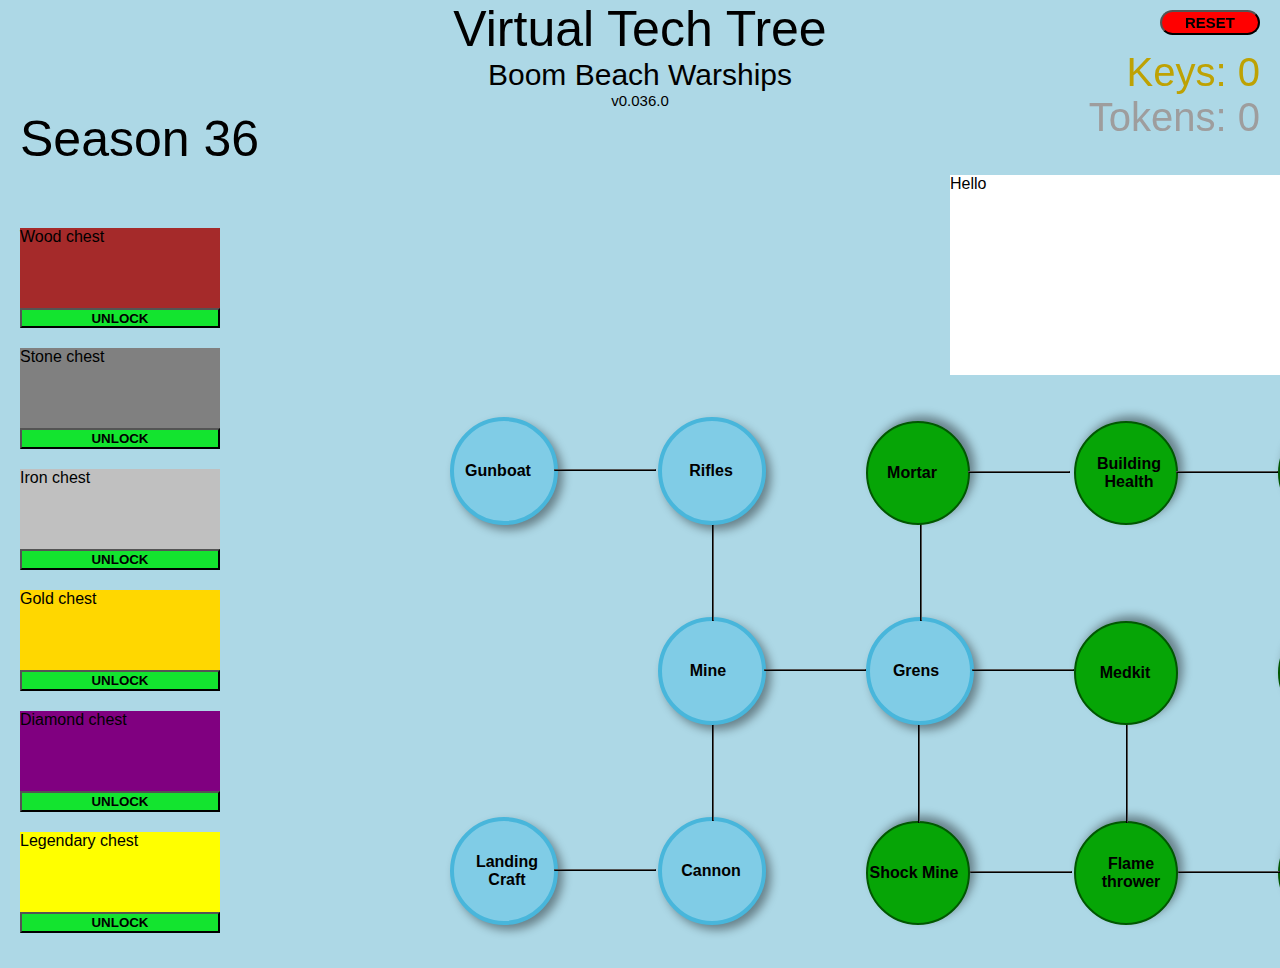
<file: virtual-tech-tree/virtualTechTree-v.036.0/index.html>
<!DOCTYPE html>
  <html>
    <head>
      <title>Virtual Tech Tree v.036.0</title>
      <script src="https://ajax.googleapis.com/ajax/libs/jquery/3.6.0/jquery.min.js"></script>
    </head>
    <body>
      <link rel="stylesheet" href="styles/style.css">
      <script src="techTreeScript.js" defer></script>
      <div class="header">
        <p class="header1">
          Virtual Tech Tree
        </p>
        <p class="header2">
          Boom Beach Warships
        </p>
        <p class="version">
          v0.036.0
        </p>
      </div>
      <div  id="sub-header">
          <div class="season-number">
            Season 36
          </div>
          <button class ="reset-button" type="reset" onclick="document.location.reload()">
            RESET
          </button>
          <div class="data-values">
            <div class="key-value">
              Keys: 0  
            </div>
            <div class="token-value">
              Tokens: 0
            </div>
          </div>
      </div>
      <div class="main-page">
        <div class="chest-side-bar">
          <div class="wood-chest">Wood chest</div>
          <button class="unlock-wood">UNLOCK</button>
  
          <div class="stone-chest">Stone chest</div>
          <button class="unlock-stone">UNLOCK</button>
  
          <div class="iron-chest">Iron chest</div>
          <button class="unlock-iron">UNLOCK</button>
  
          <div class="gold-chest">Gold chest</div>
          <button class="unlock-gold">UNLOCK</button>
  
          <div class="diamond-chest">Diamond chest</div>
          <button class="unlock-diamond">UNLOCK</button>
  
          <div class="legendary-chest">Legendary chest</div>
          <button class="unlock-legendary">UNLOCK</button>
        </div>
        <div class="tech-tree">
            <div class="node1">
              <hr class="down-line-column3">
              <p class="node-label-with-down">
                Landing 
                Craft
              </p>
            </div>
            <div class="node2"></div>
            <div class="node3">
              <hr class="down-line-column3">
              <p class="node-label-with-down">
                Gunboat
              </p>
            </div>
            <div class="node4">
              <hr class="right-line">
              <p class="node-label-with-right">
                Cannon
              </p>
            </div>
            <div class="node5">
              <hr class="right-line">
              <hr class="down-line">
              <p class="node-label-with-down">
                Mine
              </p>
            </div>
            <div class="node6">
              <p class="node-label-with-nothing">
                Rifles
              </p>
            </div>
            <div class="node7">
              <hr class="right-line">
              <hr class="down-line">
              <p class="node-label-with-down">
                Shock Mine
              </p>
            </div>
            <div class="node8">
              <hr class="right-line">
              <hr class="down-line">
              <p class="node-label-with-down">
                Grens
              </p>
            </div>
            <div class="node9">
              <hr class="down-line-column3">
              <p class="node-label-with-down">
                Mortar
              </p>
            </div>
            <div class="node10">
              <hr class="right-line">
              <hr class="down-line">
              <p class="node-label-with-down">
                Flame
                thrower
              </p>
            </div>
            <div class="node11">
              <p class="node-label-with-nothing">
                Medkit
              </p>
            </div>
            <div class="node12">
              <hr class="down-line-column3">
              <p class="node-label-with-down">
                Building
                Health
              </p>
            </div>
            <div class="node13">
              <hr class="right-line">
              <p class="node-label-with-right">
                Sniper
                Tower
              </p>
            </div>
            <div class="node14">
              <hr class="right-line">
              <p class="node-label-with-right">
                Flare
              </p>
            </div>
            <div class="node15">
              <hr class="down-line-column3">
              <p class="node-label-with-down">
                3 ER
              </p>
            </div>
            <div class="node16">
              <hr class="right-line">
              <hr class="down-line">
              <p class="node-label-with-down">
                GBE
              </p>
            </div>
            <div class="node17">
              <hr class="right-line">
              <hr class="down-line">
              <p class="node-label-with-down">
                Multi Node
              </p>
            </div>
            <div class="node18">
              <hr class="down-line-column3">
              <p class="node-label-with-down">
                Zooka
              </p>
            </div>
            <div class="node19">
              <hr class="right-line">
              <p class="node-label-with-right">
                Boom Mine
              </p>
            </div>
            <div class="node20">
              <p class="node-label-with-nothing">
                Smoke Screen
              </p>
            </div>
            <div class="node21">
              <hr class="down-line-column3">
              <p class="node-label-with-down">
                Medic
              </p>
            </div>
            <div class="node22">
              <hr class="right-line">
              <hr class="down-line">
              <p class="node-label-with-down">
                Boom Cannon
              </p>
            </div>
            <div class="node23">
              <hr class="right-line">
              <hr class="down-line">
              <p class="node-label-with-down">
                Troop 
                Damage
              </p>
            </div>
            <div class="node24">
              <p class="node-label-with-nothing">
                Heavy
              </p>
            </div>
            <div class="node25">
              <hr class="right-line">
              <p class="node-label-with-right">
                Multi Node
              </p>
            </div>
            <div class="node26">
              <hr class="right-line">
              <hr class="down-line">
              <p class="node-label-with-down">
                SGT. Brick
              </p>
            </div>
            <div class="node27">
              <p class="node-label-with-nothing">
                Shock 
                Bombs
              </p>
            </div>
            <div class="node28">
              <hr class="right-line">
              <p class="node-label-with-right">
                GBE
              </p>
            </div>
            <div class="node29">
              <hr class="right-line">
              <hr class="down-line">
              <p class="node-label-with-down">
                4 ER
              </p>
            </div>
            <div class="node30">
              <p class="node-label-with-nothing">
                Warrior
              </p>
            </div>
            <div class="node31">
              <hr class="down-line-column3">
              <p class="node-label-with-down">
                Bomba
              </p>
            </div>
            <div class="node32">
              <hr class="right-line">
              <hr class="down-line">
              <p class="node-label-with-down">
                Building
                Health
              </p>
            </div>
            <div class="node33">
              <hr class="down-line-column3">
              <p class="node-label-with-down">
                Rocket Launcher
              </p>
            </div>
            <div class="node34">
              <hr class="right-line">
              <p class="node-label-with-right">
                Machine Gun
              </p>
            </div>
            <div class="node35">
              <hr class="right-line">
              <hr class="down-line">
              <p class="node-label-with-down">
                Proto Node
              </p>
            </div>
            <div class="node36">
              <p class="node-label-with-nothing">
                Tank
              </p>
            </div>
            <div class="node37">
              <hr class="right-line">
              <hr class="down-line">
              <p class="node-label-with-down">
                Building
                Damage
              </p>
            </div>
            <div class="node38">
              <hr class="down-line-column3">
              <p class="node-label-with-down">
                Rocket
                Choppa
              </p>
            </div>
            <div class="node39">
              <hr class="down-line-column3">
              <p class="node-label-with-down">
                Multi Node
              </p>
            </div>
            <div class="node40">
              <hr class="right-line">
              <hr class="down-line">
              <p class="node-label-with-down">
                5 ER
              </p>
            </div>
            <div class="node41">
              <hr class="right-line">
              <p class="node-label-with-right">
                Critters
              </p>
            </div>
            <div class="node42">
              <p class="node-label-with-nothing">
                Dr. Kavan
              </p>
            </div>
            <div class="node43">
              <hr class="right-line">
              <hr class="down-line">
              <p class="node-label-with-down">
                CPT. 
                Everspark
              </p>
            </div>
            <div class="node44">
              <hr class="right-line">
              <p class="node-label-with-right">
                Troop Damage
              </p>
            </div>
            <div class="node45">
              <hr class="down-line-column3">
              <p class="node-label-with-down">
                Artillery
              </p>
            </div>
            <div class="node46">
              <hr class="right-line">
              <hr class="down-line">
              <p class="node-label-with-down">
                Mech
              </p>
            </div>
            <div class="node47">
              <hr class="down-line-column3">
              <p class="node-label-with-down">
                Proto Node
              </p>
            </div>
            <div class="node48">
              <hr class="down-line-column3">
              <p class="node-label-with-down" >
                Barrage
              </p>
            </div>
            <div class="node49">
              <hr class="right-line">
              <p class="node-label-with-right">
                PVT. Bullit
              </p>
            </div>
            <div class="node50">
              <hr class="right-line">
              <hr class="down-line">
              <p class="node-label-with-down">
                6 ER
              </p>
            </div>
            <div class="node51">
              <p class="node-label-with-nothing">
                Scorcher
              </p>
            </div>
            <div class="node52">
              <hr class="right-line">
              <hr class="down-line">
              <p class="node-label-with-down">
                Proto Node
              </p>
            </div>
            <div class="node53">
              <hr class="right-line">
              <p class="node-label-with-right">
                GBE
              </p>
            </div>
            <div class="node54">
              <hr class="down-line-column3">
              <p class="node-label-with-down">
                Shock
                Launcher
              </p>
            </div>
            <div class="node55">
              <hr class="down-line-column3">
              <p class="node-label-with-down">
                Seeker
              </p>
            </div>
            <div class="node56">
              <hr class="right-line">
              <p class="node-label-with-right">
                Heavy Choppa
              </p>
            </div>
            <div class="node57">
              <hr class="down-line-column3">
              <p class="node-label-with-down">
                Building Health
              </p>
            </div>
            <div class="node58">
              <p class="node-label-with-nothing">
                Troop Damage
              </p>
            </div>
            <div class="node59">
              <hr class="down-line-column3">
              <p class="node-label-with-down">
                Cryoneer
              </p>
            </div>
            <div class="node60">
              <hr class="down-line-column3">
              <p class="node-label-with-down">
                7 ER
              </p>
            </div>
            <div class="node61">
              <hr class="down-line-column3">
              <p class="node-label-with-down">
                Mine Node
              </p>
            </div>
            <div class="node62">
              <hr class="right-line">
              <hr class="down-line">
              <p class="node-label-with-down">
                Multi Node
              </p>
            </div>
            <div class="node63">
              <p class="node-label-with-nothing">
                Troop Health
              </p>
            </div>
            <div class="node64">
              <hr class="right-line">
              <p class="node-label-with-right">
                Building Damage
              </p>
            </div>
            <div class="node65">
              <hr class="right-line">
              <p class="node-label-with-right">
                Proto Node
              </p>
            </div>
            <div class="node66">
              <p class="node-label-with-nothing">
                GBE
              </p>
            </div>   
            <div class="info-panel">
              Hello
            </div>
        </div>
      </div>
    </body>
  </html>
</file>
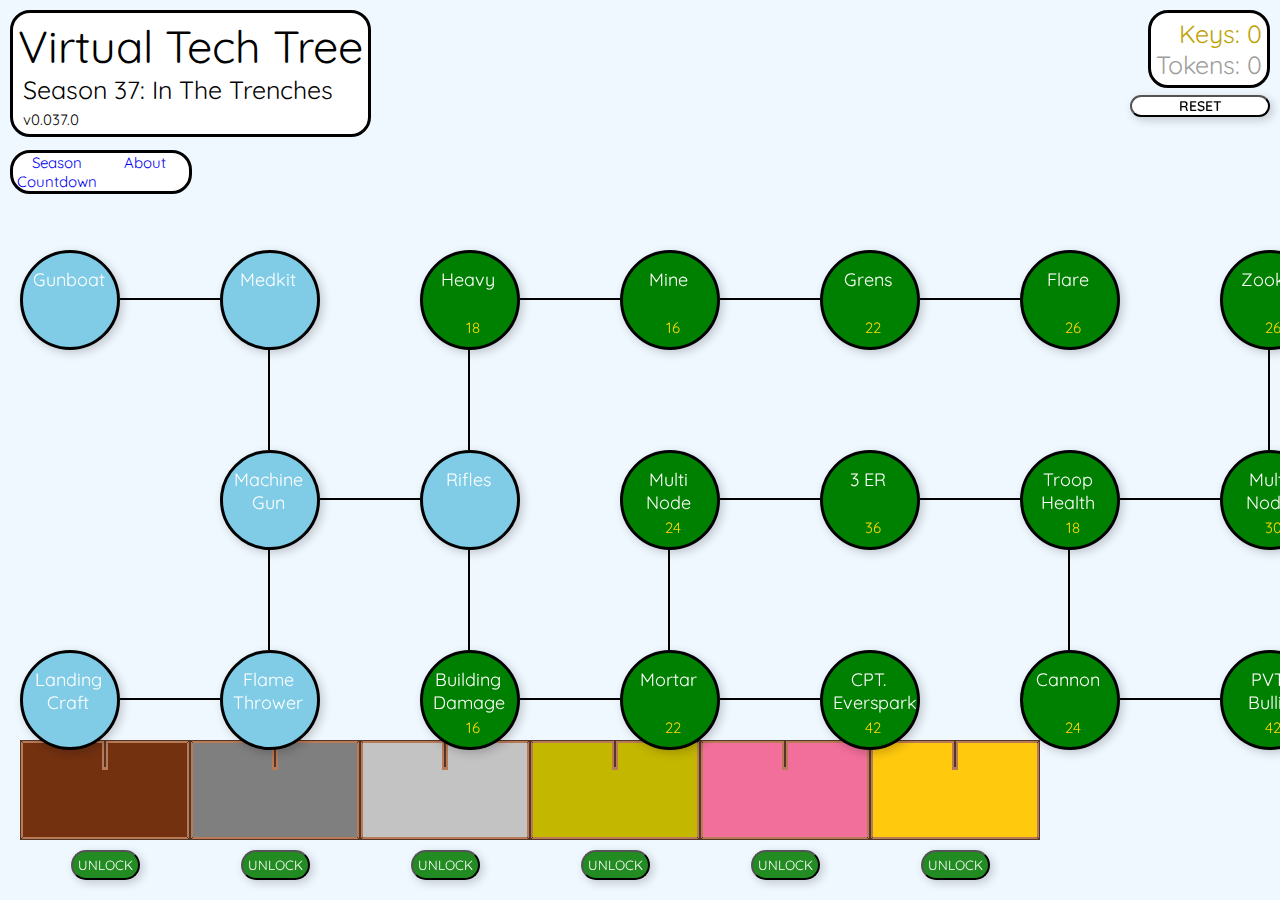
<file: virtual-tech-tree/virtualTechTree-v0.037.0/index.html>
<html lang="en">
<head>
  <meta charset="UTF-8">
  <meta http-equiv="X-UA-Compatible" content="IE=edge">
  <meta name="viewport" content="width=device-width, initial-scale=1.0">
  <title>Virtual Tech Tree</title>
  <link rel="stylesheet" href="styles.css">
  <link rel="preconnect" href="https://fonts.googleapis.com">
  <link rel="preconnect" href="https://fonts.gstatic.com" crossorigin>
  <link href="https://fonts.googleapis.com/css2?family=Quicksand:wght@400;700&display=swap" rel="stylesheet">
  <script src="script.js" defer type="module"></script>
</head>
<body>
  
  <section>
    <div class="headercontainer">
      <p class="title">
        Virtual Tech Tree
      </p>
      <p class="subtitle">
        Season 37: In The Trenches
      </p>
      <p class="version">
        v0.037.0
      </p>
    </div>
    <div class="navbar-container">
        <div class="timer">
           <a href="/timer.html">Season Countdown</a> </div>
        <div class="about">
          <a href="/about.html">About</a>
        </div>
    </div>
    <section id="right-corner">
      <div class="KT-container">
        <p class="key-number">
          Keys: 0
        </p>
        <p class="token-number">
          Tokens: 0
        </p>
      </div>
      <button class="reset-button" type="reset" onclick="document.location.reload()">
        RESET
      </button>
    </section>
    <main id="tech-tree">
      <section class="tree">
        <div class="node1-1 node">
          <p class="node-label">
             Gunboat
          </p>
          <p class="key-value">
            -1
          </p>
          <div class="horizontal"></div>
        </div>
        <div class="node1-2"></div>
        <div class="node1-3 node">
          <p class="node-label">
            Landing Craft
          </p>
          <p class="key-value">
            -1
          </p>
          <div class="horizontal"></div>
        </div>
      </section>
      <section class="tree">
        <div class="node2-1 node">
          <p class="node-label">
             Medkit
          </p>
          <p class="key-value">
            -1
          </p>
          <div class="vertical-alone"></div>
        </div>
        <div class="node2-2 node">
          <p class="node-label">
            Machine Gun
          </p>
          <p class="key-value">
            -1
          </p>
          <div class="horizontal"></div>
          <div class="vertical"></div>
        </div>
        <div class="node2-3 node">
          <p class="node-label">
            Flame Thrower
          </p>
          <p class="key-value">
            -1
          </p>
        </div>
      </section>
      <section class="tree">
        <div class="node3-1 node">
          <p class="node-label">
             Heavy
          </p>
          <p class="key-value">
            18
          </p>
          <div class="horizontal"></div>
          <div class="vertical"></div>
        </div>
        <div class="node3-2 node">
          <p class="node-label">
            Rifles
          </p>
          <p class="key-value">
            -1
          </p>
          <div class="vertical-alone"></div>
        </div>
        <div class="node3-3 node">
          <p class="node-label">
            Building Damage
          </p>
          <p class="key-value">
            16
          </p>
          <div class="horizontal"></div>
  
        </div>
      </section>
      <section class="tree">
        <div class="node4-1 node">
          <p class="node-label">
             Mine
          </p>
          <p class="key-value">
            16
          </p>
          <div class="horizontal"></div>
        </div>
        <div class="node4-2 node">
          <p class="node-label">
            Multi Node
          </p>
          <p class="key-value">
            24
          </p>
          <div class="horizontal"></div>
          <div class="vertical"></div>
        </div>
        <div class="node4-3 node">
          <p class="node-label">
            Mortar
          </p>
          <p class="key-value">
            22
          </p>
          <div class="horizontal"></div>
        </div>
      </section>
      <section class="tree">
        <div class="node5-1 node">
  
          <p class="node-label">
             Grens
          </p>
          <p class="key-value">
            22
          </p>
          <div class="horizontal"></div>
        </div>
        <div class="node5-2 node">
          <p class="node-label">
            3 ER
          </p>
          <p class="key-value">
            36
          </p>
          <div class="horizontal"></div>
        </div>
        <div class="node5-3 node">
          
          <p class="node-label">
            CPT. Everspark
          </p>
          <p class="key-value">
            42
          </p>
        </div>
      </section>
      <section class="tree">
        <div class="node6-1 node">
  
          <p class="node-label">
             Flare
          </p>
          <p class="key-value">
            26
          </p>
        </div>
        <div class="node6-2 node">
  
          <p class="node-label">
            Troop Health
          </p>
          <p class="key-value">
            18
          </p>
          <div class="horizontal"></div>
          <div class="vertical"></div>
        </div>
        <div class="node6-3 node">
          <p class="node-label">
            Cannon
          </p>
          <p class="key-value">
            24
          </p>
          <div class="horizontal"></div>
        </div>
      </section>
      <section class="tree">
        <div class="node7-1 node">
          <p class="node-label">
             Zooka
          </p>
          <p class="key-value">
            26
          </p>
          <div class="vertical-alone"></div>
        </div>
        <div class="node7-2 node">
          <p class="node-label">
            Multi Node
          </p>
          <p class="key-value">
            30
          </p>
          <div class="horizontal"></div>
        </div>
        <div class="node7-3 node">
          <p class="node-label">
            PVT. Bullit
          </p>
          <p class="key-value">
            42
          </p>
        </div>
      </section>
      <section class="tree">
        <div class="node8-1 node">
          <p class="node-label">
             Cryoneer
          </p>
          <p class="key-value">
            26
          </p>
          <div class="horizontal"></div>
          <div class="vertical"></div>
        </div>
        <div class="node8-2 node">
          <p class="node-label">
            Shock Bomb
          </p>
          <p class="key-value">
            22
          </p>
          <div class="horizontal"></div>
          <div class="vertical"></div>
        </div>
        <div class="node8-3 node">
          <p class="node-label">
            Sniper Tower
          </p>
          <p class="key-value">
            26
          </p>
          <div class="horizontal"></div>
        </div>
      </section>
      <section class="tree">
        <div class="node9-1 node">
          <p class="node-label">
             Boom Mine
          </p>
          <p class="key-value">
            28
          </p>
          <div class="horizontal"></div>
          <div class="vertical"></div>
        </div>
        <div class="node9-2 node">
          <p class="node-label">
            Troop Health
          </p>
          <p class="key-value">
            20
          </p>
          <div class="vertical-alone"></div>
        </div>
        <div class="node9-3 node">
          <p class="node-label">
            GBE
          </p>
          <p class="key-value">
            22
          </p>
        </div>
      </section>
      <section class="tree">
        <div class="node10-1 node">
          <p class="node-label">
             4 ER
          </p>
          <p class="key-value">
            65
          </p>
          <div class="horizontal"></div>
          <div class="vertical"></div>
        </div>
        <div class="node10-2 node">
  
          <p class="node-label">
            Building Health
          </p>
          <p class="key-value">
            20
          </p>
          <div class="vertical-alone"></div>
        </div>
        <div class="node10-3 node">
          <p class="node-label">
            Barrage
          </p>
          <p class="key-value">
            30
          </p>
        </div>
      </section>
      <section class="tree">
        <div class="node11-1 node">
          <p class="node-label">
             Medic
          </p>
          <p class="key-value">
            32
          </p>
          <div class="horizontal"></div>
          <div class="vertical"></div>
        </div>
        <div class="node11-2 node">
          <p class="node-label">
            Proto Node
          </p>
          <p class="key-value">
            30
          </p>
          <div class="vertical-alone"></div>
        </div>
        <div class="node11-3 node">
          <p class="node-label">
            Shock Mine
          </p>
          <p class="key-value">
            34
          </p>
        </div>
      </section>
      <section class="tree">
        <div class="node12-1 node">
          <p class="node-label">
             Boom Cannon
          </p>
          <p class="key-value">
            32
          </p>
          <div class="horizontal"></div>
          <div class="vertical"></div>
        </div>
        <div class="node12-2 node">
          <p class="node-label">
            Rocket Choppa
          </p>
          <p class="key-value">
            34
          </p>
          <div class="vertical-alone"></div>
        </div>
        <div class="node12-3 node">
          <p class="node-label">
            Rocket Launcher
          </p>
          <p class="key-value">
            42
          </p>
          <div class="horizontal"></div>
        </div>
      </section> 
      <section class="tree">
        <div class="node13-1 node">
          <p class="node-label">
             Bomba
          </p>
          <p class="key-value">
            32
          </p>
          <div class="horizontal"></div>
          <div class="vertical"></div>
        </div>
        <div class="node13-2 node">
          <p class="node-label">
            Critters
          </p>
          <p class="key-value">
            32
          </p>
          <div class="horizontal"></div>
          <div class="vertical"></div>
        </div>
        <div class="node13-3 node">
          <p class="node-label">
            Multi Node
          </p>
          <p class="key-value">
            34
          </p>
          <div class="horizontal"></div>
        </div>
      </section>
      <section class="tree">
        <div class="node14-1 node">
          <p class="node-label">
             5 ER
          </p>
          <p class="key-value">
            90
          </p>
          <div class="horizontal"></div>
        </div>
        <div class="node14-2 node">
          <p class="node-label">
            Smoke Screen
          </p>
          <p class="key-value">
            34
          </p>
          <div class="horizontal"></div>
        </div>
        <div class="node14-3 node">
          <p class="node-label">
            Warrior
          </p>
          <p class="key-value">
            32
          </p>
        </div>
      </section>
      <section class="tree">
        <div class="node15-1 node">
          <p class="node-label">
             Tank
          </p>
          <p class="key-value">
            36
          </p>
          <div class="horizontal"></div>
        </div>
        <div class="node15-2 node">
          <p class="node-label">
            Shock Launcher
          </p>
          <p class="key-value">
            40
          </p>
        </div>
        <div class="node15-3 node">
          <p class="node-label">
            Dr. Kavan
          </p>
          <p class="key-value">
            42
          </p>
          <div class="horizontal"></div>
        </div>
      </section>
      <section class="tree">
        <div class="node16-1 node">
          <p class="node-label">
             Building Damage
          </p>
          <p class="key-value">
            26
          </p>
          <div class="vertical-alone"></div>
        </div>
        <div class="node16-2 node">
          <p class="node-label">
            Proto Node
          </p>
          <p class="key-value">
            36
          </p>
          <div class="vertical-alone"></div>
        </div>
        <div class="node16-3 node">
          <p class="node-label">
            Troop Damage
          </p>
          <p class="key-value">
            26
          </p>
          <div class="horizontal"></div>
        </div>
      </section>
      <section class="tree">
        <div class="node17-1 node">
          <p class="node-label">
             SGT. Brick
          </p>
          <p class="key-value">
            42
          </p>
          <div class="vertical-alone"></div>
        </div>
        <div class="node17-2 node">
          <p class="node-label">
            GBE
          </p>
          <p class="key-value">
            28
          </p>
          <div class="vertical-alone"></div>
        </div>
        <div class="node17-3 node">
          <p class="node-label">
            6 ER
          </p>
          <p class="key-value">
            110
          </p>
          <div class="horizontal"></div>
        </div>
      </section>
      <section class="tree">
        <div class="node18-1 node">
          <p class="node-label">
             Mech
          </p>
          <p class="key-value">
            42
          </p>
          <div class="vertical-alone"></div>
        </div>
        <div class="node18-2 node">
          <p class="node-label">
            Heavy Choppa
          </p>
          <p class="key-value">
            44
          </p>
          <div class="vertical-alone"></div>
        </div>
        <div class="node18-3 node">
          <p class="node-label">
            Building Health
          </p>
          <p class="key-value">
            28
          </p>
          <div class="horizontal"></div>
        </div>
      </section>
      <section class="tree">
        <div class="node19-1 node">
          <p class="node-label">
             Proto Node
          </p>
          <p class="key-value">
            40
          </p>
          <div class="horizontal"></div>
          <div class="vertical"></div>
        </div>
        <div class="node19-2 node">
          <p class="node-label">
            Artillery
          </p>
          <p class="key-value">
            38
          </p>
          <div class="horizontal"></div>
          <div class="vertical"></div>
        </div>
        <div class="node19-3 node">
          <p class="node-label">
           Seeker
          </p>
          <p class="key-value">
            38
          </p>
          <div class="horizontal"></div>
        </div>
      </section>
      <section class="tree">
        <div class="node20-1 node">
          <p class="node-label">
             GBE
          </p>
          <p class="key-value">
            30
          </p>
        </div>
        <div class="node20-2 node">
          <p class="node-label">
            Scorcher
          </p>
          <p class="key-value">
            40
          </p>
        </div>
        <div class="node20-3 node">
          <p class="node-label">
            7 ER
          </p>
          <p class="key-value">
            165
          </p>
          <div class="horizontal"></div>
        </div>
      </section>
      <section class="tree">
        <div class="node21-1 node">
          <p class="node-label">
             Mine Node
          </p>
          <p class="key-value">
            42
          </p>
          <div class="horizontal"></div>
        </div>
        <div class="node21-2 node">
          <p class="node-label">
            Proto Node
          </p>
          <p class="key-value">
            42
          </p>
          <div class="horizontal"></div>
        </div>
        <div class="node21-3 node">
          <p class="node-label">
            GBE
          </p>
          <p class="key-value">
            32
          </p>
          <div class="horizontal"></div>
        </div>
      </section>
      <section class="tree">
        <div class="node22-1 node">
          <p class="node-label">
             Building Damage
          </p>
          <p class="key-value">
            36
          </p>
          <div class="vertical-alone"></div>
        </div>
        <div class="node22-2 node">
          <p class="node-label">
            Troop Damage
          </p>
          <p class="key-value">
            36
          </p>
          <div class="vertical-alone"></div>
        </div>
        <div class="node22-3 node">
          <p class="node-label">
            Proto Node
          </p>
          <p class="key-value">
            42
          </p>
        </div>
      </section>
      <div id="pop-up-box">
        hello
      </div>

    </main>
    <div class="chest-container">
      <div class="wood chest-spacing">
        <figure class="chest-pictures">
          <img src="./images/woodChest.png" alt="WOOD CHEST">
        </figure>
        <button class="unlock-wood unlock">UNLOCK</button>
      </div>
      <div class="stone chest-spacing">
        <figure class="chest-pictures">
          <img src="./images/stoneChest.png" alt="STONE CHEST">
        </figure>
        <button class="unlock-stone unlock">UNLOCK</button>
      </div>
      <div class="iron chest-spacing">
        <figure class="chest-pictures">
          <img src="./images/ironChest.png" alt="IRON CHEST">
        </figure>
        <button class="unlock-iron unlock">UNLOCK</button>
      </div>
      <div class="gold chest-spacing">
        <figure class="chest-pictures">
          <img src="./images/goldChest.png" alt="GOLD CHEST">
        </figure>
        <button class="unlock-gold unlock">UNLOCK</button>
      </div>
      <div class="diamond chest-spacing">
        <figure class="chest-pictures">
          <img src="./images/diamondChest.png" alt="DIAMOND CHEST">
        </figure>
        <button class="unlock-diamond unlock">UNLOCK</button>
      </div>
      <div class="legendary chest-spacing">
        <figure class="chest-pictures">
          <img src="./images/legendaryChest.png" alt="LEGENDARY CHEST">
        </figure>
        <button class="unlock-legendary unlock">UNLOCK</button>
      </div>
    </div>   
  </section>

</body>
</html>
</file>
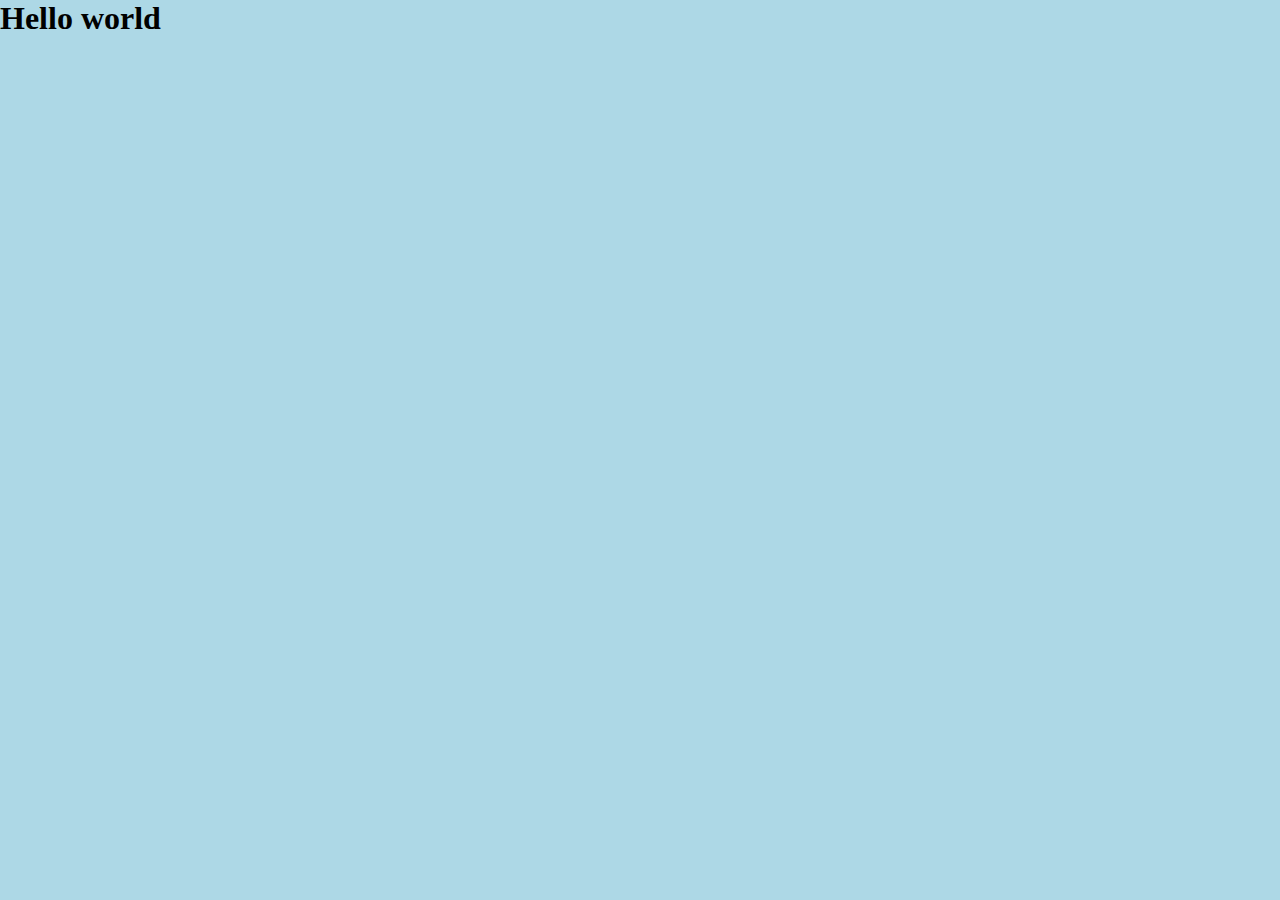
<file: virtual-tech-tree/virtualTechTree-v0.036.1/about.html>
<html lang="en">
<head>
  <meta charset="UTF-8">
  <meta http-equiv="X-UA-Compatible" content="IE=edge">
  <meta name="viewport" content="width=device-width, initial-scale=1.0">
  <link rel="stylesheet" href="./styles.css">
  <script src="./script.js" defer></script>
  <title>About-Page</title>
</head>
<body>
    <h1>Hello world</h1>
</body>
</html>
</file>
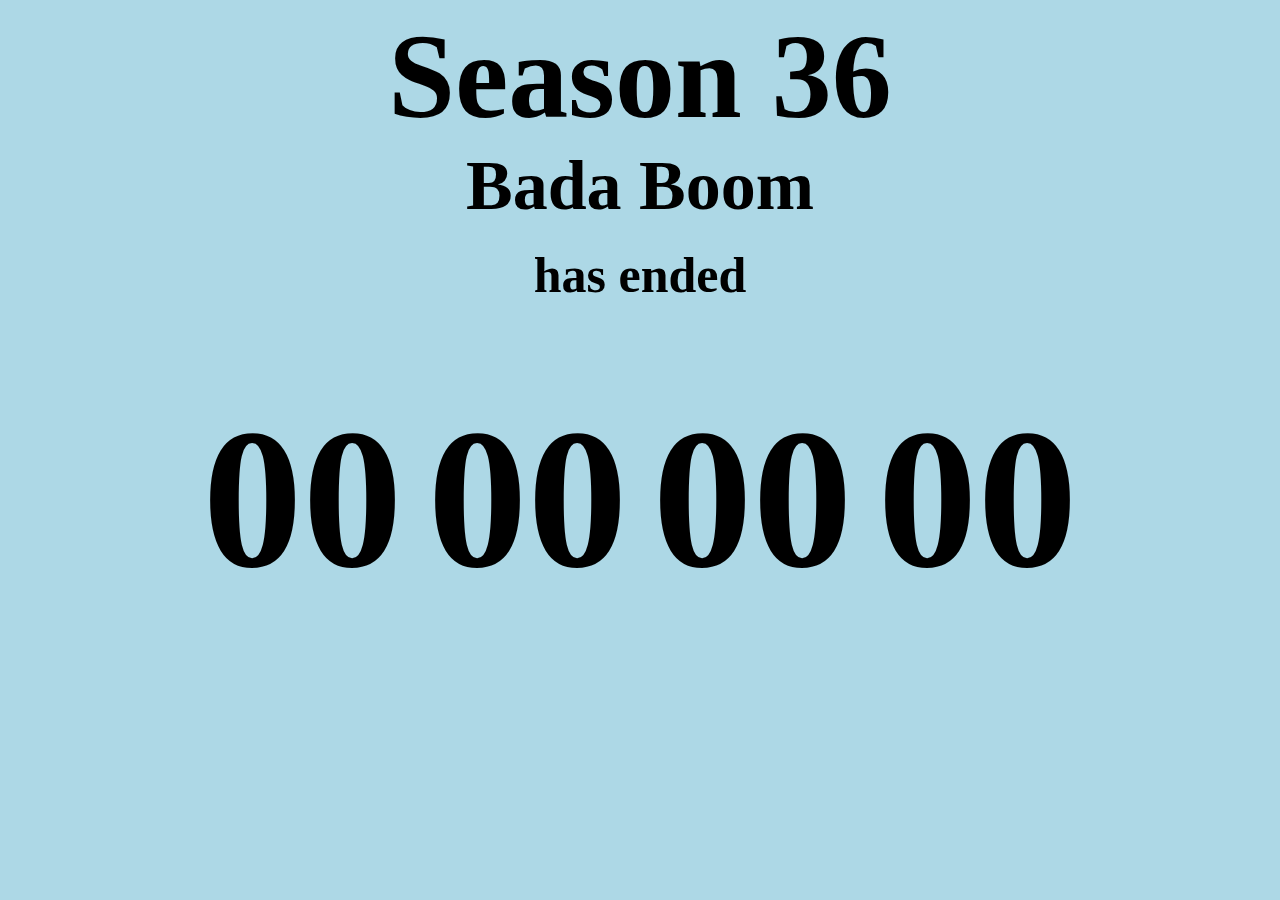
<file: virtual-tech-tree/virtualTechTree-v0.036.1/timer.html>
<html lang="en">
<head>
  <meta charset="UTF-8">
  <meta http-equiv="X-UA-Compatible" content="IE=edge">
  <meta name="viewport" content="width=device-width, initial-scale=1.0">
  <link rel="stylesheet" href="./timer-styles.css">
  <script src="" defer></script>
  <title>Timer-Page</title>
</head>
<body>
  <section>
    <div class="header-container">
      <h1 class="season-number">Season 36</h1>
      <h2 class="season-label">Bada Boom</h2>
      <h3 class="date-dependency">has ended</h3>
    </div>
  </section>
  <section>
    <div class="timer">
      <h1 class="days">00</h1>
      <h1 class="hours">00</h1>
      <h1 class="minutes">00</h1>
      <h1 class="seconds">00</h1>
    </div>
  </section>
</body>
</html>
</file>
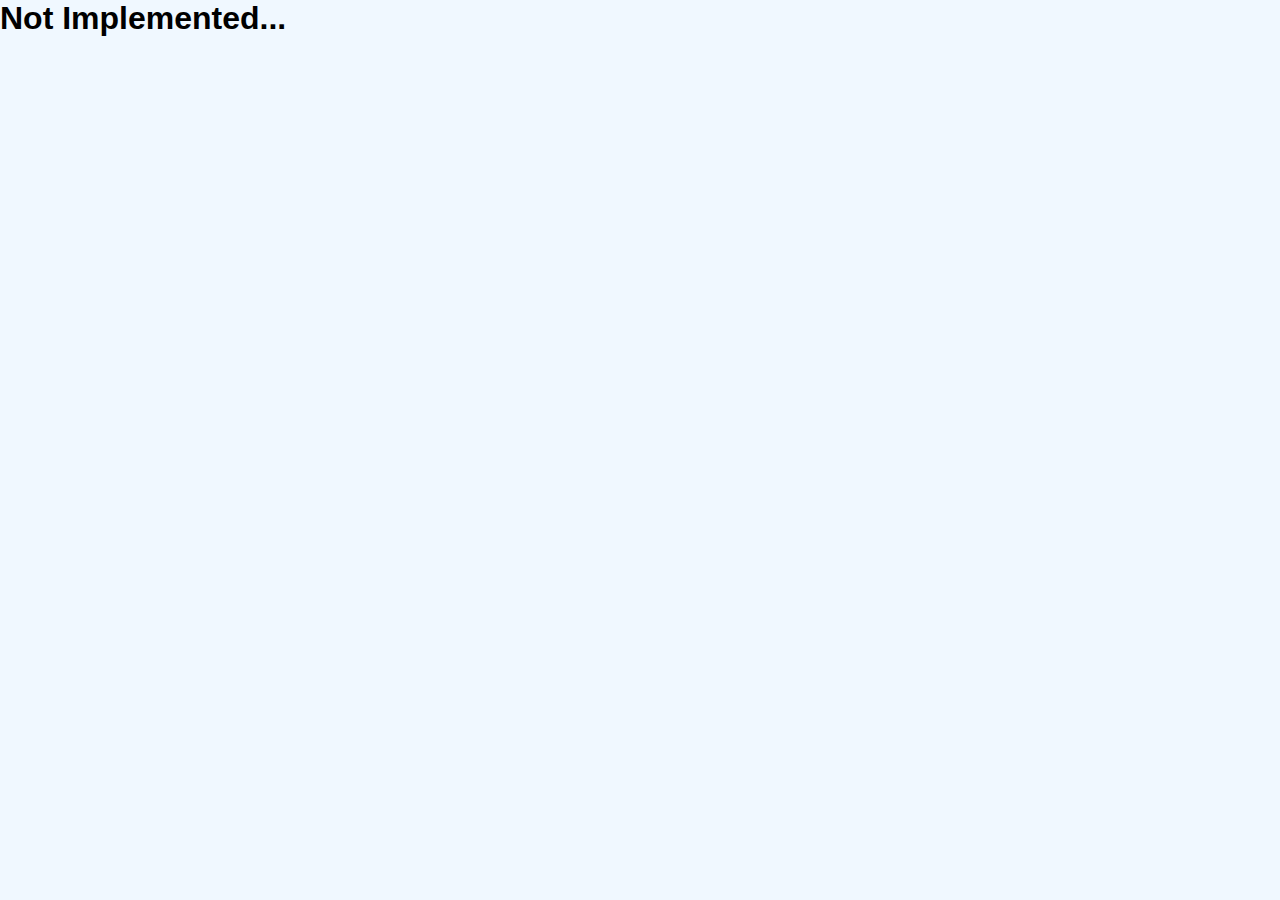
<file: virtual-tech-tree/virtualTechTree-v0.037.0/about.html>
<html lang="en">
<head>
  <meta charset="UTF-8">
  <meta http-equiv="X-UA-Compatible" content="IE=edge">
  <meta name="viewport" content="width=device-width, initial-scale=1.0">
  <link rel="stylesheet" href="./styles.css">
  <script src="./script.js" defer></script>
  <title>About-Page</title>
</head>
<body>
    <h1>Not Implemented...</h1>
</body>
</html>
</file>
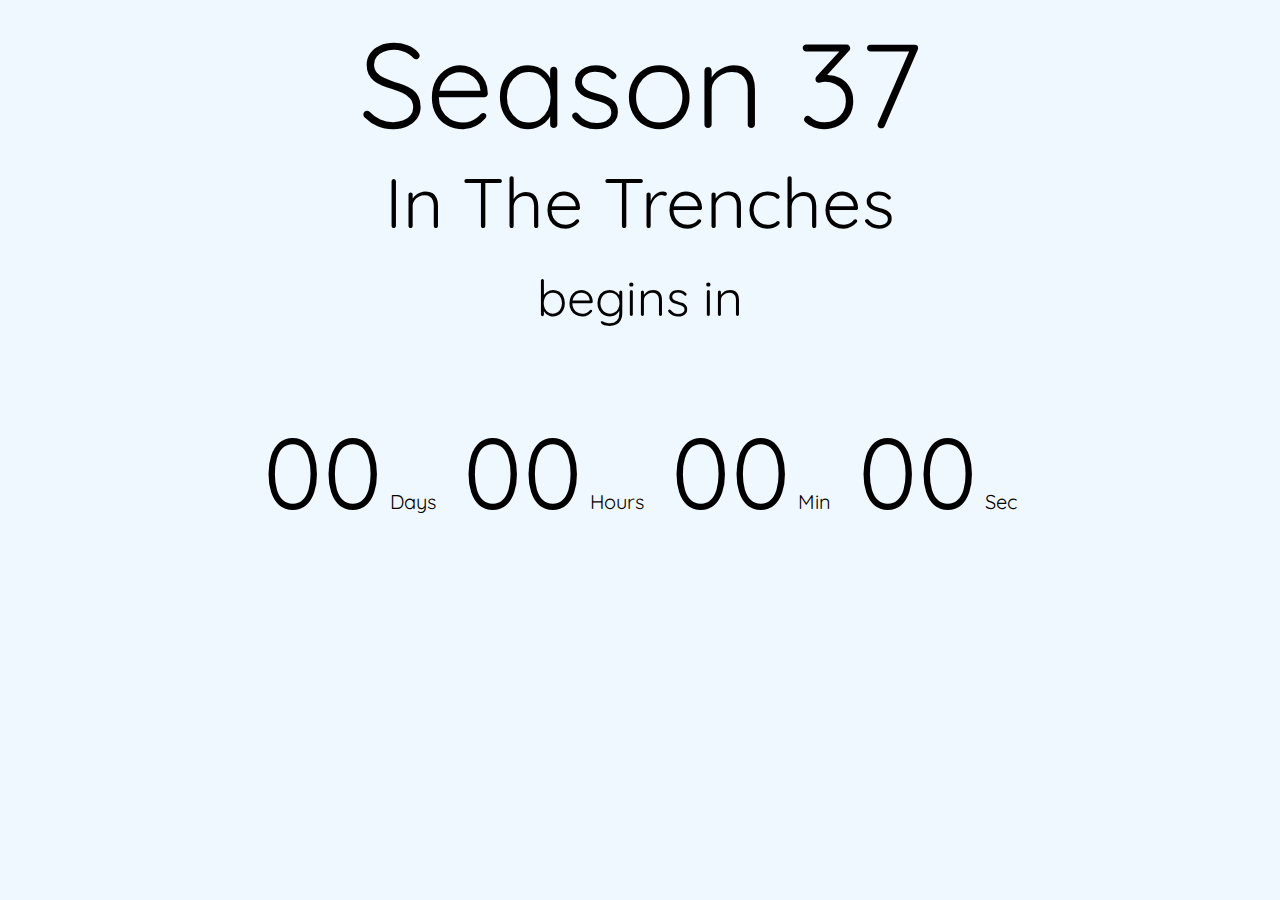
<file: virtual-tech-tree/virtualTechTree-v0.037.0/timer.html>
<html lang="en">
<head>
  <meta charset="UTF-8">
  <meta http-equiv="X-UA-Compatible" content="IE=edge">
  <meta name="viewport" content="width=device-width, initial-scale=1.0">
  <link rel="stylesheet" href="./timer-styles.css">
  <link href="https://fonts.googleapis.com/css2?family=Quicksand:wght@400;700&display=swap" rel="stylesheet">
  <script src="./timer.js" defer></script>
  <title>Timer-Page</title>
</head>
<body>
  <section>
    <div class="header-container">
      <p class="season-number">Season 37</p>
      <p class="season-label">In The Trenches</p>
      <p class="date-dependency">begins in</p>
    </div>
  </section>
  <section>
    <div class="timer">
      <p class="days">00</p>
      <small class="sub">Days</small>
      <p class="hours">00</p>
      <small class="sub">Hours</small>
      <p class="minutes">00</p>
      <small class="sub">Min</small>
      <p class="seconds">00</p>
      <small class="sub">Sec</small>
    </div>
  </section>
</body>
</html>
</file>
<file: virtual-tech-tree/virtualTechTree-v.036.0/styles/style.css>
body{
  margin: 0 0;
  font-family:sans-serif;
  background-color: lightblue;
}
p{
  margin-top: 0;
  margin-bottom: 0; 
}
.header{
  text-align:center;
}
.header1{
  font-size:50px;
}
.header2{
  font-size:30px;
}
.version{
  font-size:15px;
  display:inline-block;
}
#sub-header{
  display:flex;
  flex-direction: row;
}
.data-values{
  flex: 1;
  font-size:40px;
  text-align: right;
  margin-right:20px;
  position:fixed;
  right:0px;
  top:50px;
}
.key-value{
  color:rgb(190, 162, 3);
}
.key-value:hover{
  font-weight:bold; 
  transition: opacity .15s; 
}
.token-value{
  color:rgb(158, 157, 157);
}
.token-value:hover{
  font-weight:bold; 
  transition: opacity .15s;
}
.season-number{
  flex: 1;
  font-size:50px;
  text-align:left;
  margin-left:20px;
}
.season-number:hover{
  font-weight:bold; 
  transition: opacity .15s;
}
.reset-button{
  width: 100px;
  height: 25px;
  background-color:red;
  font-size:15px;
  border-radius: 50px;
  font-weight: bold; 
  margin-top:-30px;
  position:fixed;
  right:20px;
  top:40px;
}
.reset-button:hover{
  cursor: pointer;
  background-color: darkred;
  transition: background-color .15s; 
  box-shadow: 5px 5px 10px rgba(0,0,0,.15); 
}
.reset-button:active{
  opacity:.8; 
}
.main-page{
  display: flex; 
  margin-top:50px;
}
.tech-tree{
  display: grid; 
  grid-template-columns: 200px 200px 200px;
  transform: rotate(-90deg);
  position:absolute;
  top:-1625px;
  left: 2400px;
}


.node7,.node9,.node10,
.node11,.node12,.node13,.node14,.node15,.node16,.node17,
.node18,.node19,.node20,.node21,.node22,.node23,.node24,.node25,.node26,
.node27,.node28,.node29,.node30,.node31,.node32,.node33,.node34,.node35,
.node36,.node37,.node38,.node39,.node40,.node41,.node42,.node43,.node44,
.node45,.node46,.node47,.node48,.node49,.node50,.node51,.node52,.node53,
.node54,.node55,.node56,.node57,.node58,.node59,.node60,.node61,.node62,
.node63,.node64,.node65,.node66{
  background-color: rgb(6, 165, 6); 
  border-style:solid; 
  border-width: 2px; 
  border-color:rgb(1, 87, 1);
  border-radius: 100px;
  width: 100px;
  height: 100px;
  box-shadow: 5px 5px 10px rgba(0,0,0,.4); 
  margin-bottom: 100px;
}
.node1,.node3,.node4,.node5,.node6,.node8{
  background-color: rgb(128, 204, 230); 
  border-style:solid; 
  border-width: 4px; 
  border-color:rgb(72, 182, 219);
  border-radius: 100px;
  width: 100px;
  height: 100px;
  box-shadow: -5px 5px 10px rgba(0,0,0,.4); 
  margin-bottom: 100px;
}

.node1:hover,.node3:hover,.node4:hover,.node5:hover,.node6:hover,.node7:hover,.node8:hover,.node9:hover,.node10:hover,
.node11:hover,.node12:hover,.node13:hover,.node14:hover,.node15:hover,.node16:hover,.node17:hover,
.node18:hover,.node19:hover,.node20:hover,.node21:hover,.node22:hover,.node23:hover,.node24:hover,.node25:hover,.node26:hover,
.node27:hover,.node28:hover,.node29:hover,.node30:hover,.node31:hover,.node32:hover,.node33:hover,.node34:hover,.node35:hover,
.node36:hover,.node37:hover,.node38:hover,.node39:hover,.node40:hover,.node41:hover,.node42:hover,.node43:hover,.node44:hover,
.node45:hover,.node46:hover,.node47:hover,.node48:hover,.node49:hover,.node50:hover,.node51:hover,.node52:hover,.node53:hover,
.node54:hover,.node55:hover,.node56:hover,.node57:hover,.node58:hover,.node59:hover,.node60:hover,.node61:hover,.node62:hover,
.node63:hover,.node64:hover,.node65:hover,.node66:hover{
  box-shadow: -5px 5px 10px rgba(0,0,0,1); 
  cursor:pointer;
}

.down-line{
  width: 100%; 
  border-color: black;  
  margin-top:100px;
  transform:rotate(-90deg);
}
.right-line{
  width:100%;
  border-color:black;
  margin-top:50px;
  margin-left:100px;
}
.down-line-column3{
  width: 100%; 
  border-color: black;  
  margin-top:150px;
  transform:rotate(-90deg);
}

.node-label-with-down{
  position:relative;
  top:-125px;
  font-weight: bold;
  width:100px;
  text-align:center;
  transform:rotate(90deg);
}
.node-label-with-right{
  position:relative;
  top:-20px;
  font-weight: bold;
  width:100px;
  text-align:center;
  transform:rotate(90deg);

}
.node-label-with-nothing{
  position:relative;
  top: 40px;
  font-weight: bold;
  width:100px;
  text-align:center;
  transform:rotate(90deg);
}

.info-panel{
  background-color:white;
  height: 200px;
  width: 400px;
  position:absolute;
  left:450px;
  transform: rotate(90deg)   translateX(400px);  ;
  align-items: center;
  top: 200px;

}

.node1:hover ~ .info-panel{
  background-color:black;
}
.chest-side-bar{
  width: 200px;
  height: 700px;
  display:grid;
  grid-template-columns: 200px;
  margin-left:20px;
  margin-bottom:40px;
  margin-top:10px;
}

.wood-chest{
  width:200px;
  height:80px;
  background-color:brown;
}
.unlock-wood{
  height: 20px;
  font-weight: bold;
  margin-bottom:20px;
  background-color:rgb(19, 228, 47);
}
.unlock-wood:hover{
  cursor: pointer; 
  background-color:rgb(8, 124, 8);
  transition: background-color .15s; 
  box-shadow: 5px 5px 10px rgba(0,0,0,.15); 
}
.unlock-wood:active{
  background-color: rgb(1, 73, 1);
}

.stone-chest{
  width:200px;
  height:80px;
  background-color:grey;
}
.unlock-stone{
  font-weight: bold;
  margin-bottom:20px;
  background-color:rgb(19, 228, 47);
}
.unlock-stone:hover{
  cursor: pointer; 
  background-color:rgb(8, 124, 8);
  transition: background-color .15s; 
}
.unlock-stone:active{
  background-color: rgb(1, 73, 1);
}

.iron-chest{
  width:200px;
  height:80px;
  background-color:silver;
}
.unlock-iron{  
  font-weight: bold;
  margin-bottom:20px;
  background-color:rgb(19, 228, 47);
}
.unlock-iron:hover{
  cursor: pointer; 
  background-color:rgb(8, 124, 8);
  transition: background-color .15s; 
  box-shadow: 5px 5px 10px rgba(0,0,0,.15); 
}
.unlock-iron:active{
  background-color: rgb(1, 73, 1);
}

.gold-chest{
  width:200px;
  height:80px;
  background-color:gold;
}
.unlock-gold{
  font-weight: bold;
  margin-bottom:20px;
  background-color:rgb(19, 228, 47);
}
.unlock-gold:hover{
  cursor: pointer; 
  background-color:rgb(8, 124, 8);
  transition: background-color .15s; 
  box-shadow: 5px 5px 10px rgba(0,0,0,.15); 
}
.unlock-gold:active{
  background-color: rgb(1, 73, 1);
}

.diamond-chest{
  width:200px;
  height:80px;
  background-color:purple;
}
.unlock-diamond{
  font-weight: bold;
  margin-bottom:20px;
  background-color:rgb(19, 228, 47);
}
.unlock-diamond:hover{
  cursor: pointer; 
  background-color:rgb(8, 124, 8);
  transition: background-color .15s; 
  box-shadow: 5px 5px 10px rgba(0,0,0,.15); 
}
.unlock-diamond:active{
  background-color: rgb(1, 73, 1);
}

.legendary-chest{
  width:200px;
  height:80px;
  background-color:yellow;
}
.unlock-legendary{
  font-weight: bold;
  margin-bottom:20px;
  background-color:rgb(19, 228, 47);
}
.unlock-legendary:hover{
  cursor: pointer; 
  background-color:rgb(8, 124, 8);
  transition: background-color .15s; 
  box-shadow: 5px 5px 10px rgba(0,0,0,.15); 
}
.unlock-legendary:active{
  background-color: rgb(1, 73, 1);
}

@media  (max-width:768px){
  .header{
    align-items: center;
  }
}
</file>
<file: virtual-tech-tree/virtualTechTree-v0.037.0/styles.css>
*{
  box-sizing: border-box;
  margin:0 0; 
  padding: 0 0; 
  font-family:'Quicksand', sans-serif;
}
body{
  background-color: aliceblue;
  scroll-behavior: smooth;

}
main{
  display:flex;
  margin-top:100px;
  margin-left:20px;
}
.headercontainer{
  display:flex;
  flex-direction: column;
  align-items: left;
  position:absolute;
  top:10;
  left:10;
  border-style: solid;
  padding-right:3px;
  background-color: white;
  z-index: 100;
  padding:5 5; 
  border-radius: 20px;
}
.title{
  font-size:50px;
}
.subtitle{
  font-size:30px;
  margin-left:5px;
}
.version{
  font-size:15px;
  margin-top:5px;
  margin-left:5px;
}


.KT-container{
  display: flex;
  position: fixed;
  right:10;
  flex-direction: column;
  top:10;
  padding: 5 5; 
  background-color: white;
  z-index: 100;
  border-radius: 20px;
  border-style: solid;
  font-size:30px;
}

.key-number{
  font-weight: normal;
  text-align: right;
  color:rgb(190, 162, 3);
}
.key-number:hover,.token-number:hover{
  font-weight:bold;
  cursor: pointer;
}
.token-number{
  text-align: right;
  font-weight: normal;
  color:rgb(158, 157, 157);
}

.reset-button{
  position:fixed;
  width: 140px;
  background-color:white;
  font-size:14px;
  border-radius: 50px;
  right:10;
  top:110px;
  z-index: 100;
  font-weight:600;
  box-shadow: 3px 3px 10px rgba(0,0,0,.2);
}
.reset-button:hover{
  cursor: pointer;
  background-color: rgb(231, 31, 31);
  transition: background-color .15s; 
  transition: all 150ms ease;
  box-shadow: 3px 3px 10px rgba(0,0,0,4); 
}
.reset-button:active{
  opacity:.8; 
}

.tree{
  display:grid;
  grid-template-columns: 200px ;
  z-index: 50;
  margin-top:150px;
}

.node1-2,.node{
  width: 100px;
  height:100px;
  margin-bottom:100px;
}
.node{
  background-color: green;
  border-radius: 50px;
  border-style: solid;
  margin-bottom:100px;
  box-shadow: 3px 3px 10px rgba(0,0,0,.2); 
}
.node1-1, .node1-3,.node2-1,.node2-2,.node2-3,.node3-2{
  background-color: rgb(128, 204, 230);
}
.node:hover{
  box-shadow: 3px 3px 10px rgba(0,0,0,4); 
  cursor:pointer;
}
.node-label{
  width:70px;
  height:50px;
  margin:0;
  text-align: center;
  color:white;
  font-size:18px;
  position: relative;
  left:10;
  top:15px;
}
.key-value{
  width:100px;
  height:20px;
  margin:0;
  text-align: center;
  color:gold;
  position: relative;
  top:15px;
  font-size:15px;
}
.horizontal{
  margin:0;
  position: relative;
  width: 100px; 
  border-color: black;  
  border-style:solid;
  border-width: 1px;
  left:97px;
  top:-25px;
}
.vertical{
  margin:0;
  position: relative;
  height: 100px;
  width: 0; 
  border-color: black;  
  border-style:solid;
  border-width: 1px;
  top: 25px;
  left:45px;
}
.vertical-alone{
  margin:0;
  position: relative;
  height: 100px;
  width: 0; 
  border-color: black;  
  border-style:solid;
  border-width: 1px;
  top: 27px;
  left:45px;
}

.chest-container{
  width:60%;
  display: grid;
  grid-template-columns: 1fr 1fr 1fr 1fr 1fr 1fr;
  margin-left:20px;
  position: fixed; 
  bottom :20px;
}
.chest-pictures{
  height:100px;
  width: 200px;
  margin-bottom:10px;
}

div:has(.unlock){
  text-align: center;
}

.unlock{
  background-color:forestgreen;
  padding:5 5;
  color:rgb(255, 255, 255);
  border-radius: 20px;
  box-shadow: 3px 3px 10px rgba(0,0,0,.2);
  
}
.unlock:hover{
  cursor: pointer; 
  background-color:rgb(8, 124, 8);
  transition: background-color .15s; 
  box-shadow: 3px 3px 10px rgba(0,0,0,.4); 
}
.unlock:active{
  background-color: rgb(1, 73, 1);
}
#pop-up-box{
  background-color: white;
  position:fixed;
  right:5px;
  width:250px;
  height:100px;
  bottom:5px;
  border-style:solid;
  z-index: 100;
  opacity:0;
  font-size:30px;
  border-radius: 20px;
  padding:5 5;
  text-align: center;
}

.timer , .about{
  flex:1;
  text-align: center;
}
.timer:hover, .about:hover{
  cursor: pointer;
  font-weight: bold;
}

a{
  text-decoration: none;
}

a:visited{
  text-decoration: none;
  color: black;
}

.navbar-container{
  position:absolute;
  top: 160px;
  left:10px;
  z-index: 100; 
  display: flex;
  border-radius: 20px;
  border-style:solid;
  background-color: white;
  font-size: 20px; 
}


@media (max-width:1300px){
  
  .title{
    font-size:45px
  }
  .subtitle{
    font-size:25px;
   }
  .version{
    font-size:15px;
  }
  .chest-container{
    width:50%;
  }
  .chest-pictures{
    width:170px;
  }
  .navbar-container{
    top:150px;
    font-size:15px;
  }
  .KT-container{
    font-size:25px;
  }
  .reset-button{
    top:95px;
  }
 
}
@media(max-width:768px){
  .title{
    font-size:35px;
  }
  .subtitle{
    font-size:20px;
  }
  .version{
    font-size:10px;
  }
  .chest-container{
    width:30%;
  }
  .chest-pictures{
    width:130px;
  }
  .navbar-container{
    top:120px;
    font-size:10px;
  }
  .KT-container{
    font-size:20px;
  }
  .reset-button{
    top:85px;
  }
  
}
</file>
<file: virtual-tech-tree/virtualTechTree-v0.036.1/styles.css>
*{
  box-sizing: border-box;
  margin:0 0; 
  padding: 0 0; 
}
body{
  background-color: lightblue;
  scroll-behavior: smooth;

}
main{
  display:flex;
  margin-top:100px;
  margin-left:20px;
}
.headercontainer{
  display:flex;
  flex-direction: column;
  align-items: left;
  position:fixed;
  top:0;
  left:0;
  border-style: solid;
  padding-right:3px;
  background-color: white;
  z-index: 100;
  padding-right:5px;
}
.title{
  font-size:50px;
}
.subtitle{
  font-size:30px;
  margin-left:5px;
}
.version{
  font-size:15px;
  margin-top:5px;
  margin-left:5px;
}


.KT-container{
  display: flex;
  position: fixed;
  right:0;
  flex-direction: column;
  top:0;
  border-style: solid;
  padding-right:3px;
  background-color: white;
  z-index: 100;
}

.key-number{
  font-weight: normal;
  text-align: right;
  color:rgb(190, 162, 3);
  font-size:30px;
}
.key-number:hover,.token-number:hover{
  font-weight:bold;
  cursor: pointer;
}
.token-number{
  text-align: right;
  font-weight: normal;
  color:rgb(158, 157, 157);
  font-size:30px;
}

.reset-button{
  position:fixed;
  width: 100px;
  background-color:red;
  font-size:14px;
  border-radius: 50px;
  font-weight: bold; 
  right:5;
  top:85px;
  z-index: 100;
}
.reset-button:hover{
  cursor: pointer;
  background-color: darkred;
  transition: background-color .15s; 
  transition: all 150ms ease;
  box-shadow: 5px 5px 10px rgba(0,0,0,.15); 
}
.reset-button:active{
  opacity:.8; 
}

.tree{
  display:grid;
  grid-template-columns: 200px ;
  z-index: 50;
  margin-top:100px;
}

.node1-2,.node{
  width: 100px;
  height:100px;
  margin-bottom:100px;
}
.node{
  background-color: green;
  border-radius: 50px;
  border-style: solid;
  margin-bottom:100px;
  box-shadow: 5px 5px 10px rgba(0,0,0,.4); 
}
.node1-1, .node1-3,.node2-1,.node2-2,.node2-3,.node3-2{
  background-color: rgb(128, 204, 230);
}
.node:hover{
  box-shadow: 5px 5px 10px rgba(0,0,0,1); 
  cursor:pointer;
}
.node-label{
  width:70px;
  height:50px;
  margin:0;
  text-align: center;
  color:white;
  font-size:18px;
  position: relative;
  left:10;
  top:15px;
}
.key-value{
  width:100px;
  height:20px;
  margin:0;
  text-align: center;
  color:gold;
  position: relative;
  top:15px;
  font-size:15px;
}
.horizontal{
  margin:0;
  position: relative;
  width: 100px; 
  border-color: black;  
  border-style:solid;
  left:97px;
  top:-25px;
}
.vertical{
  margin:0;
  position: relative;
  height: 100px;
  width: 0; 
  border-color: black;  
  border-style:solid;
  top: 21px;
  left:45px;
}
.vertical-alone{
  margin:0;
  position: relative;
  height: 100px;
  width: 0; 
  border-color: black;  
  border-style:solid;
  top: 27px;
  left:45px;
}

.chest-container{
  width:60%;
  display: grid;
  grid-template-columns: 1fr 1fr 1fr 1fr 1fr 1fr;
  margin-left:20px;
  position: fixed; 
  bottom :20px;
}
.chest-pictures{
  height:100px;
  width: 200px;
}

.unlock{
  background-color: rgb(19, 228, 47);
  font-weight: bold;
}
.unlock:hover{
  cursor: pointer; 
  background-color:rgb(8, 124, 8);
  transition: background-color .15s; 
  box-shadow: 5px 5px 10px rgba(0,0,0,.15); 
}
.unlock:active{
  background-color: rgb(1, 73, 1);
}
#pop-up-box{
  background-color: white;
  position:fixed;
  right:-3;
  width:200px;
  height:200px;
  bottom:-3px;
  border-style:solid;
  z-index: 100;
  opacity:0;
  font-size:30px;
}
.navbar{
  position: fixed;
  top: 118px;
  z-index: 100; 
}
.timer , .about{
  font-size: 20px; 
  border-style: solid; 
  border-color:black;
  padding-right: 42px;
  padding-left: 41px;
  background-color: white;
}
.timer:hover, .about:hover{
  background-color:white;
  cursor: pointer;
}
.about{
  padding-left:42px;
}

a{
  text-decoration: none;
}

a:visited{
  text-decoration: none;
  color: black;
}

.navbar-container{
  width: 384px;
  display: flex;
  justify-content: space-evenly;
}


@media (max-width:1300px){
  
  .title{
    font-size:45px
  }
  .subtitle{
  font-size:25px;
   }
  .version{
  font-size:15px;
  }
  .chest-container{
    width:50%;
  }
  .chest-pictures{
    width:170px;
  }
  .timer,.about{
    font-size:15px;
    padding-top:3px;
  }
  .navbar{
    top:106px;
    left:-19px;
  }
  .about{
    margin-left:-25px;
    width:150px;
    padding-left:62px;
  }
}
@media(max-width:768px){
  .title{
    font-size:35px;
  }
  .subtitle{
    font-size:20px;
  }
  .version{
    font-size:10px;
  }
  .chest-container{
    width:30%;
  }
  .chest-pictures{
    width:130px;
  }
  .navbar{
    top:83px;
    left:-56px;
  }
  .timer,.about{
    font-size:10px;
    padding-top:0;
  }
  .about{
    margin-left:-56px;
    width:105px;
    padding-left:37px;
  }
}
</file>
<file: virtual-tech-tree/virtualTechTree-v0.036.1/timer-styles.css>
body{
  background-color: lightblue;
}
.header-container{
  text-align: center;
}
.season-number{
  font-size:120px;
  margin:0;
}
.season-label{
  font-size:70px;
  margin:0;
}
.date-dependency{
  font-size:50px;
  margin-top:20px;
}
.timer{
  text-align: center;
  font-size:100px;
  
}
.days,.hours,.minutes,.seconds{
  display: inline-block;
  margin-top:30px;
}
</file>
<file: virtual-tech-tree/virtualTechTree-v0.037.0/timer-styles.css>
body{
  background-color: aliceblue;
  font-family: 'Quicksand',sans-serif;
}
.header-container{
  text-align: center;
}
.season-number{
  font-size:120px;
  margin:0;
}
.season-label{
  font-size:70px;
  margin:0;
}
.date-dependency{
  font-size:50px;
  margin-top:20px;
}
.timer{
  text-align: center;
  font-size:100px;
  
}
.days,.hours,.minutes,.seconds{
  display: inline-block;
  margin-top:30px;
}
.sub{
  font-size:20px;
  margin-left:-20px;
}
</file>
